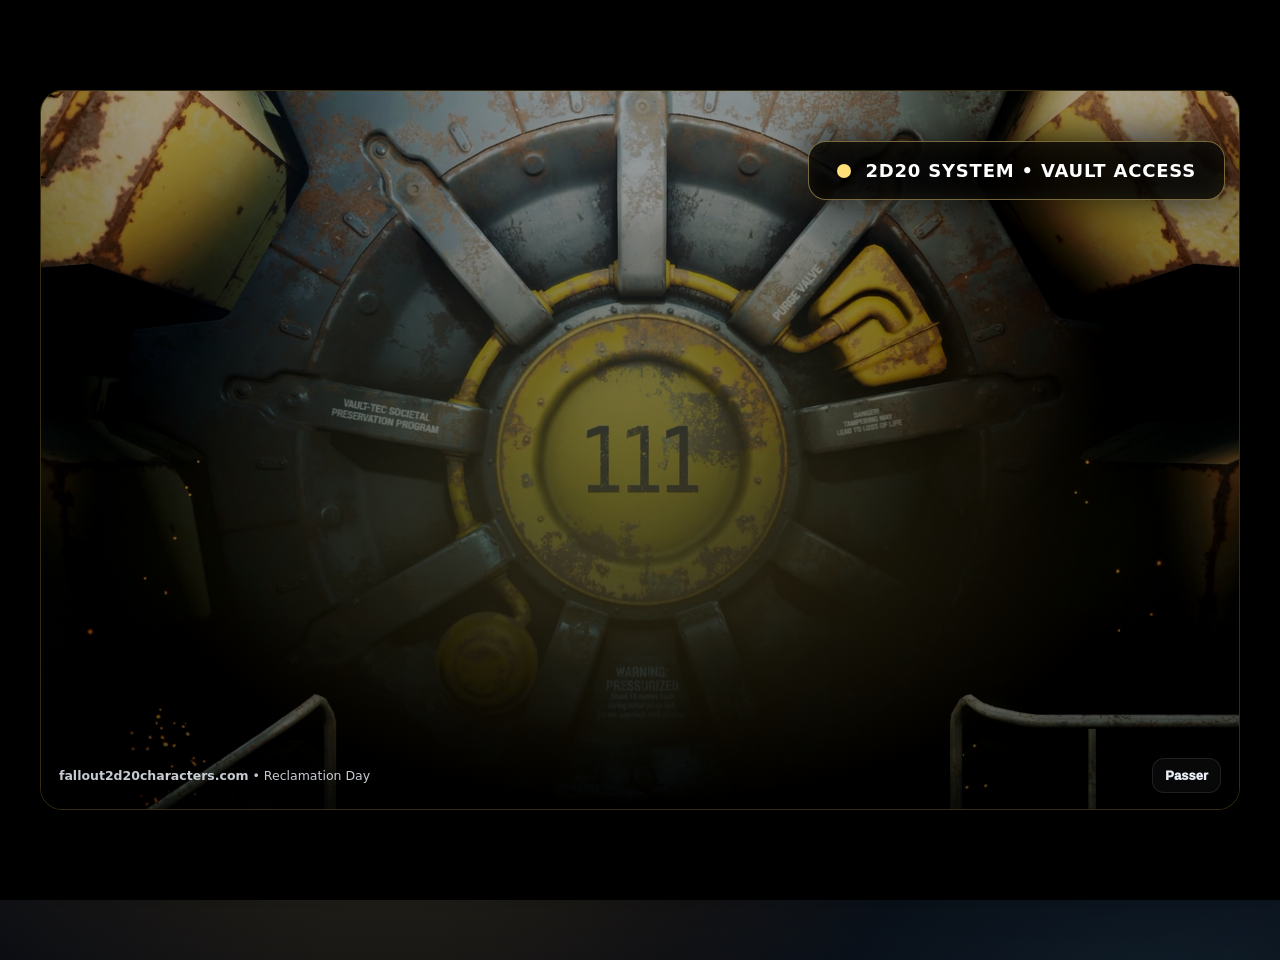
<file: index.html>
<!doctype html>
<html lang="fr">
<head>
  <meta charset="utf-8" />
  <meta name="viewport" content="width=device-width,initial-scale=1" />

  <!-- SEO -->
  <title>Fallout 2d20 Characters – Companion App Android & Windows</title>
  <meta name="description" content="Fallout 2d20 Characters est une application Android et Windows pour créer et gérer vos personnages Fallout 2d20. Génération aléatoire, catalogue d’armes complet, export PDF officiel robot et humain, multi-langue FR/EN/IT." />
  <meta name="keywords" content="Fallout 2d20, Fallout 2d20 app, Fallout 2d20 character builder, Fallout RPG app, Fallout 2d20 PDF, Fallout tabletop companion app, Fallout 2d20 Android, Fallout 2d20 Windows" />
  <meta name="author" content="MaximumTheDrek" />

  <!-- Favicon -->
  <link rel="icon" type="image/png" sizes="32x32" href="/favicon.png" />
  <link rel="apple-touch-icon" href="/favicon.png" />
  <link rel="shortcut icon" href="/favicon.png" />
  <meta name="theme-color" content="#1b3a6b" />

  <link rel="stylesheet" href="/assets/site.css" />

  <!-- OpenGraph -->
  <meta property="og:title" content="Fallout 2d20 Characters – Companion App" />
  <meta property="og:description" content="Application Fallout 2d20 pour Android & Windows. Génération aléatoire, armes complètes, export PDF officiel, multi-langue FR/EN/IT." />
  <meta property="og:type" content="website" />
  <meta property="og:url" content="https://fallout2d20characters.com/" />
  <meta property="og:image" content="https://fallout2d20characters.com/assets/vault-icon.png" />

  <!-- Twitter -->
  <meta name="twitter:card" content="summary_large_image" />
  <meta name="twitter:title" content="Fallout 2d20 Characters" />
  <meta name="twitter:description" content="Companion app Fallout 2d20 – Android & Windows" />
  <meta name="twitter:image" content="https://fallout2d20characters.com/assets/vault-icon.png" />

  <link rel="canonical" href="https://fallout2d20characters.com/" />

  <!-- Google Analytics -->
  <script async src="https://www.googletagmanager.com/gtag/js?id=G-6W885TC439"></script>
  <script>
    window.dataLayer = window.dataLayer || [];
    function gtag(){dataLayer.push(arguments);}
    gtag('js', new Date());
    gtag('config', 'G-6W885TC439');
  </script>
</head>

<body>

  <!-- INTRO -->
  <div class="intro intro-video" data-intro hidden>
    <div class="intro-inner">

      <video class="intro-media" data-intro-video autoplay muted playsinline preload="auto">
        <source src="/assets/intro.webm" type="video/webm" />
        <source src="/assets/intro.mp4" type="video/mp4" />
      </video>

      <div class="intro-fallback" data-intro-fallback>
        <div class="intro-bg"></div>
      </div>

      <!-- IMPORTANT: on descend le masque pour ne pas couvrir trop haut -->
      <div class="intro-mask" style="top:50px;">
        <span class="intro-mask-dot"></span>
        <span><b>2d20 SYSTEM</b> • VAULT ACCESS</span>
      </div>

      <div class="intro-ui">
        <div class="intro-title">
          <span class="intro-dot"></span>
          <span><b>fallout2d20characters.com</b> • Reclamation Day</span>
        </div>
        <button class="btn small ghost" data-skip type="button">Passer</button>
      </div>

    </div>
  </div>

  <header class="nav">
    <div class="nav-inner">
      <a class="brand" href="/">
        <img src="/assets/vault-icon.png" alt="Vault 111" class="logo-img" />
        <div>
          <b>Fallout 2d20 Characters</b>
          <span>Android & Windows • Character Builder</span>
        </div>
      </a>
      <nav class="links">
        <a href="/download.html">Téléchargements</a>
        <a href="/changelog.html">Patch notes</a>
        <a class="btn small ghost" href="/download.html">Obtenir l’app</a>
      </nav>
    </div>
  </header>

  <main class="container">
    <section class="hero">
      <div class="hero-grid">
        <div>

          <!-- VIDEO YOUTUBE CENTRÉE EN HAUT -->
          <div style="text-align:center; margin-bottom:32px;">
            <iframe
              width="900"
              height="506"
              src="https://www.youtube.com/embed/KKc_FiKoNJQ"
              title="Fallout 2d20 Characters Trailer"
              frameborder="0"
              allow="accelerometer; autoplay; clipboard-write; encrypted-media; gyroscope; picture-in-picture"
              allowfullscreen
              style="max-width:100%; width:100%; aspect-ratio:16/9; border-radius:12px; box-shadow:0 0 24px rgba(0,0,0,.45);">
            </iframe>
          </div>

          <div class="kicker">Le monde de Fallout le jeu de role est à toi • Companion app</div>

          <h1 class="h1">Fallout 2d20 Character Builder & Companion App</h1>

          <p class="p">
            Crée et gère tes personnages Fallout 2d20, génère des personnages aléatoires,
            exporte tes fiches PDF et retrouve toutes les armes du jeu.
          </p>

          <div class="cta">
            <a class="btn primary"
               href="/download.html"
               data-track="click_windows">Version Windows</a>

            <a class="btn ghost"
               href="https://play.google.com/store/apps/details?id=fr.maximumthedrek.fallout_2d20_characters"
               target="_blank" rel="noopener noreferrer"
               data-track="click_playstore">Google Play</a>

            <a class="btn ghost"
               href="https://buymeacoffee.com/maximumthedrek"
               target="_blank" rel="noopener noreferrer"
               data-track="click_bmac">☕ Soutenir le projet</a>
          </div>

          <div class="note">FR/EN/IT • Site officiel : fallout2d20characters.com</div>

          <div class="social-links">
            <span>Suivez le projet :</span>

            <a href="https://www.instagram.com/fallout2d20characters/"
               target="_blank"
               rel="noopener noreferrer"
               data-track="click_instagram">
               📸 Instagram
            </a>

            <a href="https://www.tiktok.com/@fallout2d20charac?_r=1&_t=ZN-94NwVgfX9nC"
               target="_blank"
               rel="noopener noreferrer"
               data-track="click_tiktok">
               🎵 TikTok
            </a>

            <a href="https://www.facebook.com/share/1JvWinVgnR/"
               target="_blank"
               rel="noopener noreferrer"
               data-track="click_facebook">
               👍 Facebook
            </a>
          </div>

        </div>
      </div>
    </section>
  </main>

  <!-- INTRO SCRIPT (remet l’intro + gère vidéo/fallback/skip) -->
  <script>
    (function () {
      const intro = document.querySelector('[data-intro]');
      const video = document.querySelector('[data-intro-video]');
      const fallback = document.querySelector('[data-intro-fallback]');
      const skipBtn = document.querySelector('[data-skip]');
      if (!intro) return;

      // affiche l’intro dès que le DOM est prêt
      intro.hidden = false;

      const hideIntro = () => {
        intro.classList.add('fade');
        setTimeout(() => { intro.hidden = true; }, 600);
      };

      // fallback visible tant que la vidéo n'est pas sûre de jouer
      if (fallback) fallback.style.display = 'block';

      // si la vidéo joue, on masque le fallback
      const showVideo = () => { if (fallback) fallback.style.display = 'none'; };
      const showFallback = () => { if (fallback) fallback.style.display = 'block'; };

      if (video) {
        video.addEventListener('canplay', showVideo);
        video.addEventListener('playing', showVideo);
        video.addEventListener('error', showFallback);
        video.addEventListener('ended', hideIntro);

        // sécurité: si pas chargé rapidement, on garde fallback
        setTimeout(() => {
          if (video.readyState < 2) showFallback();
        }, 900);

        // si tu veux forcer une durée max (ex: 4s)
        setTimeout(hideIntro, 4000);
      } else {
        // pas de vidéo -> on ferme après 2.5s
        setTimeout(hideIntro, 2500);
      }

      // skip
      if (skipBtn) skipBtn.addEventListener('click', hideIntro);
      window.addEventListener('keydown', (e) => {
        if (e.key === 'Escape') hideIntro();
      });
    })();
  </script>

  <!-- Tracking boutons -->
  <script>
    document.addEventListener("click", function (e) {
      const link = e.target.closest("a[data-track]");
      if (!link) return;
      if (typeof gtag === "function") {
        gtag("event", link.getAttribute("data-track"), {
          event_category: "engagement"
        });
      }
    });
  </script>

  <!-- Structured Data -->
  <script type="application/ld+json">
  {
    "@context": "https://schema.org",
    "@type": "SoftwareApplication",
    "name": "Fallout 2d20 Characters",
    "operatingSystem": "Android, Windows",
    "applicationCategory": "GameApplication",
    "description": "Fallout 2d20 companion app for character creation and PDF export.",
    "url": "https://fallout2d20characters.com",
    "image": "https://fallout2d20characters.com/assets/vault-icon.png",
    "author": {
      "@type": "Person",
      "name": "MaximumTheDrek"
    }
  }
  </script>

</body>
</html>
</file>
<file: assets/site.css>
:root{
  --bg:#05070b;
  --ink:#e9eef7;
  --muted:rgba(233,238,247,.72);
  --line:rgba(233,238,247,.10);
  --gold:#f3c84b;
  --gold2:#ffdf7a;
  --accent:#6ee7ff;
  --shadow:rgba(0,0,0,.55);
  --radius:20px;
}

*{box-sizing:border-box}
html,body{height:100%}
body{
  margin:0;
  font-family: ui-sans-serif, system-ui, -apple-system, Segoe UI, Roboto, Arial;
  color:var(--ink);
  background:
    radial-gradient(900px 500px at 30% -10%, rgba(243,200,75,.18), transparent 60%),
    radial-gradient(900px 500px at 90% 10%, rgba(110,231,255,.10), transparent 55%),
    linear-gradient(180deg, #060913, #04060b 55%, #05070b);
  overflow-x:hidden;
}

/* ===============================
   GROS OVERLAY MASQUE WATERMARK
   =============================== */
.intro-mask{
  position:absolute;
  top:50px;
  right:14px;

  padding:18px 28px;
  border-radius:18px;

  background:rgba(0,0,0,.90);
  border:1px solid rgba(255,223,122,.45);

  display:flex;
  align-items:center;
  gap:14px;

  font-size:18px;
  font-weight:900;
  letter-spacing:.8px;
  text-transform:uppercase;

  color:#ffffff;

  min-width:300px;
  justify-content:center;

  box-shadow:
    0 0 40px rgba(0,0,0,.8),
    inset 0 0 20px rgba(255,223,122,.08);

  z-index:8;
  pointer-events:none;
}

.intro-mask-dot{
  width:14px;
  height:14px;
  border-radius:50%;
  background:var(--gold2);
  box-shadow:0 0 0 0 rgba(255,223,122,.6);
  animation:pulseMask 1.4s infinite;
}

@keyframes pulseMask{
  0%{box-shadow:0 0 0 0 rgba(255,223,122,.6)}
  70%{box-shadow:0 0 0 18px rgba(255,223,122,0)}
  100%{box-shadow:0 0 0 0 rgba(255,223,122,0)}
}

a{color:inherit}
.container{max-width:1120px;margin:0 auto;padding:28px 18px 64px}

.nav{
  position:sticky;top:0;z-index:10;
  backdrop-filter: blur(12px);
  background: rgba(5,7,11,.55);
  border-bottom:1px solid var(--line);
}
.nav-inner{display:flex;align-items:center;justify-content:space-between;gap:12px;max-width:1120px;margin:0 auto;padding:14px 18px}
.brand{display:flex;align-items:center;gap:12px;text-decoration:none}
.logo-img{
  width:44px;
  height:44px;
  border-radius:14px;
  object-fit:cover;

  box-shadow:
    0 10px 25px rgba(0,0,0,.6),
    0 0 0 1px rgba(255,223,122,.15);

  transition:transform .2s ease;
}

.logo-img:hover{
  transform:scale(1.05);
}
.brand b{display:block;letter-spacing:.2px}
.brand span{display:block;font-size:12px;color:var(--muted)}

.links{display:flex;align-items:center;gap:14px}
.links a{
  text-decoration:none;
  font-weight:800;
  font-size:13px;
  color:var(--muted);
  padding:8px 10px;border-radius:12px;
  border:1px solid transparent;
}
.links a:hover{color:var(--ink);border-color:var(--line);background:rgba(233,238,247,.03)}

.btn{
  display:inline-flex;align-items:center;justify-content:center;gap:10px;
  padding:12px 16px;border-radius:14px;
  text-decoration:none;font-weight:950;
  border:1px solid rgba(243,200,75,.35);
  box-shadow:0 18px 40px rgba(0,0,0,.35);
  user-select:none;
}
.btn:active{transform:translateY(1px)}
.btn.primary{background:linear-gradient(180deg, var(--gold2), var(--gold)); color:#0b1224}
.btn.ghost{background:rgba(233,238,247,.03);border-color:var(--line);color:var(--ink)}
.btn.small{padding:9px 12px;border-radius:12px;font-size:13px}

/* =========================
   INTRO OVERLAY (vidéo)
   ========================= */
.intro{
  position:fixed;inset:0;z-index:9999;
  background:#000;
  display:grid;place-items:center;
}
.intro[hidden]{display:none}
.intro-inner{
  position:relative;
  width:min(1200px, 100vw);
  height:min(720px, 100vh);
  overflow:hidden;
  border-radius:22px;
  border:1px solid rgba(243,200,75,.22);
  box-shadow:0 40px 160px rgba(0,0,0,.75);
}
@media (max-width:700px){
  .intro-inner{border-radius:0;width:100vw;height:100vh}
}

.intro-media{
  position:absolute;
  inset:0;
  width:100%;
  height:100%;
  object-fit:cover;
  z-index:1;
}

.intro-fallback{
  position:absolute;
  inset:0;
  z-index:2;
}

.intro-bg{
  position:absolute;inset:0;
  background:
    radial-gradient(900px 500px at 50% 60%, rgba(255,223,122,.20), transparent 60%),
    linear-gradient(180deg, rgba(0,0,0,.35), rgba(0,0,0,.70)),
    url("/assets/Vault111.webp") center/cover no-repeat;
  transform:scale(1.05);
  filter:saturate(1.05) contrast(1.05);
}

.intro-ui{
  position:absolute;left:18px;right:18px;bottom:16px;
  display:flex;align-items:center;justify-content:space-between;gap:10px;
  color:rgba(233,238,247,.85);
  font-size:12.5px;
  z-index:9;
}

.intro.fade{animation:introFade .55s ease forwards}

@keyframes introFade{to{opacity:0;visibility:hidden}}

.social-links{
  margin-top:18px;
  display:flex;
  flex-wrap:wrap;
  gap:14px;
  align-items:center;
  font-size:14px;
  color:var(--muted);
}

.social-links a{
  text-decoration:none;
  padding:6px 12px;
  border-radius:12px;
  border:1px solid var(--line);
  background:rgba(233,238,247,.03);
  transition:all .2s ease;
  font-weight:700;
}

.social-links a:hover{
  color:var(--ink);
  border-color:rgba(243,200,75,.5);
  background:rgba(243,200,75,.08);
}
</file>
